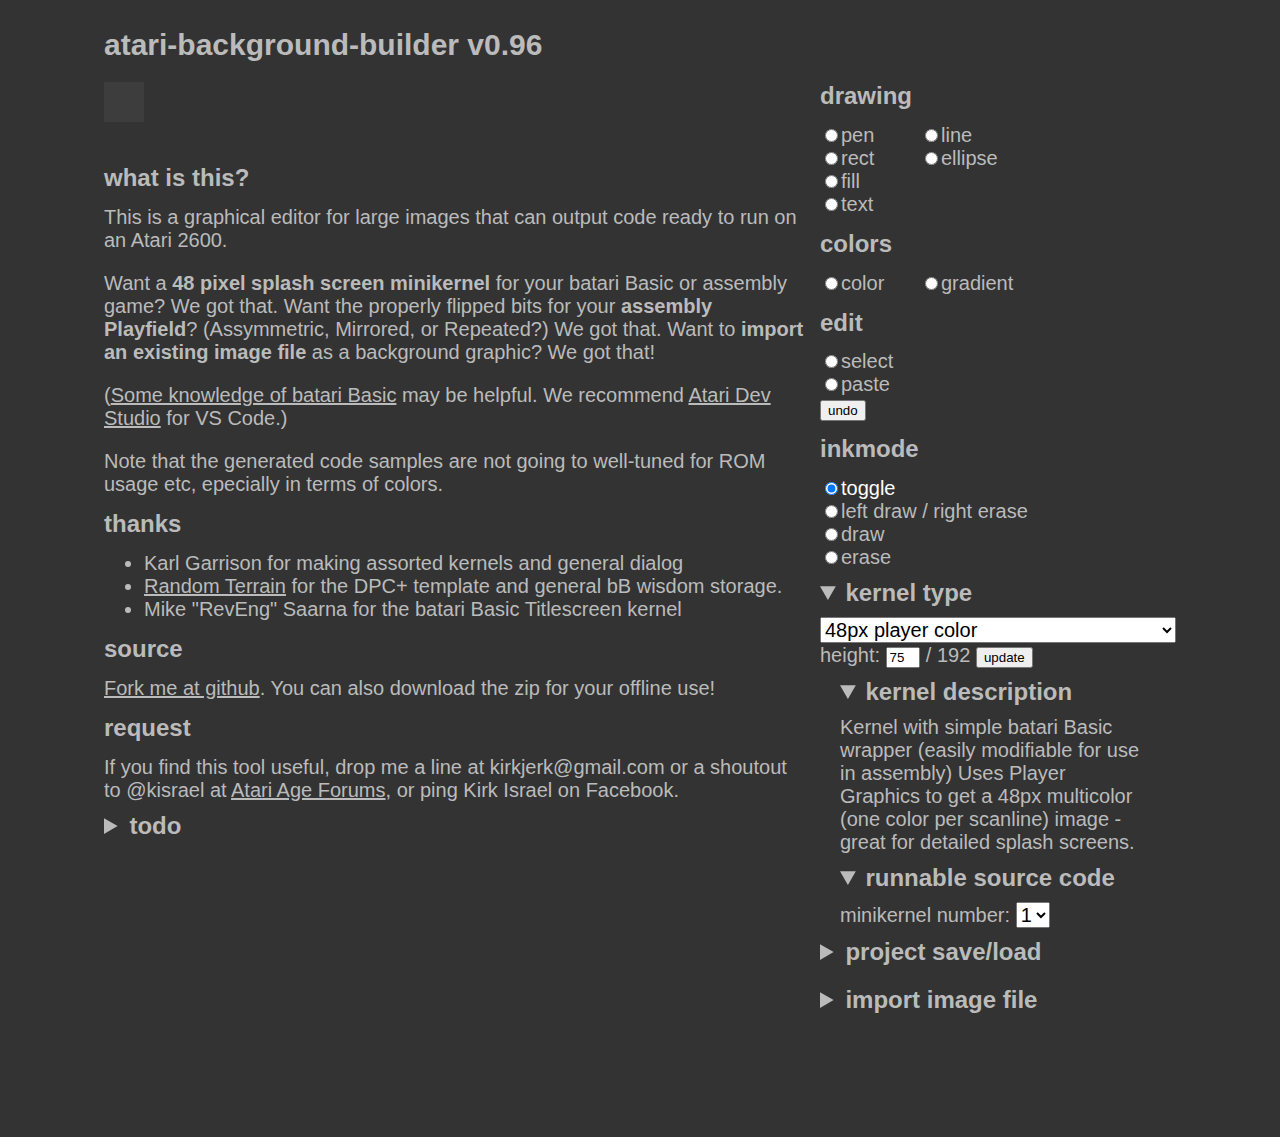
<file: index.html>
<!doctype html>
<html>
<head>
<meta charset="utf-8">
<title>atari-background-builder - large graphic editor for atari 2600 programmers</title>
<script src="p5.min.js"></script>
<script src="splash-tools.js"></script>
<script src="splash-modes.js"></script>
<script src="splash.js"></script>
<script src="splash-templates.js"></script>
<script src="splash-fonts.js"></script>
<script src="splash-files.js"></script>
<script src="ataricolors.js"></script>
<meta name="viewport" content="width=500">
<link rel="stylesheet" href="style.css">

</head>
<body>
    
    
    <div id="mainwrapper">
        <!--<div class="left">


        </div>-->
        <div class="center">
            <h1>atari-background-builder v0.96</h1>
            <div id="canvasParent"></div>

            <center id="importmsg">IMPORTING IMAGE...</center>
        
            <div id="info">
                <h2>what is this?</h2>
                <p>This is a graphical editor for large images that can output code ready to run on an Atari 2600.</p>

                <p>Want a <b>48 pixel splash screen minikernel</b> for your batari Basic or assembly game? We got that. 
                    Want the properly flipped bits for your <b>assembly Playfield</b>? (Assymmetric, Mirrored, or Repeated?) We got that.
                    Want to <b>import an existing image file</b> as a background graphic? We got that!</p>

                <p>(<a href="https://alienbill.com/2600/bbkickstart/">Some knowledge of 
                    batari Basic</a> 
                    may be helpful. We recommend <a href="https://marketplace.visualstudio.com/items?itemName=chunkypixel.atari-dev-studio">Atari Dev Studio</a> for VS Code.)</p>
                <p>Note that the generated code samples are not going to well-tuned for ROM usage etc, epecially
                    in terms of colors.
                </p>
              
                <h2>thanks</h2>
                <ul>
                    <li>Karl Garrison for making assorted kernels and general dialog
                    <li><a href="https://www.randomterrain.com/atari-2600-memories-batari-basic-commands.html">Random Terrain</a> for the DPC+ template and general bB wisdom storage.<br>
                    <li>Mike "RevEng" Saarna for the batari Basic Titlescreen kernel
                </ul>
                <h2>source</h2>
                <a href="https://github.com/kirkjerk/atari-background-builder">Fork me at github</a>.
                You can also download the zip for your offline use!

                <h2>request</h2>
                If you find this tool useful, drop me a line at kirkjerk@gmail.com
                or a shoutout to @kisrael at <a href="https://atariage.com/forums">Atari Age Forums</a>,
                or ping Kirk Israel on Facebook. 
    
                <details>
                    <summary>todo</summary>
                
                    <ul>
                        <li>Big Features (high priority)
                        <ul>
                            <li>current bytes as text, not just download File
                            <li>multiple frames for bB Title Kernel
                            
                        </ul>
                        <li>Small Features (maybes)
                        <ul>
                            <li>Center canvas on screen?
                            <li>show estimate of ROM size
                            <li>save/restore to local storage??
                            <li>show current color selection in color picker?
                            <li>more fonts
                            <li>surface font editor
                            <li>import from source code
                            <li>allow color changes indpendent of scanlines per pixel??
                        </ul>
                        <li>Bugs
                        <ul>
                            <li>undo should probably deal with modes etc as well as content
                            
                        </ul>            
                    </ul>
                    (no promises when I'll get around to things!)
                </details>
        
            </div>        
        
        </div>
        <div class="right">

            
        
        <div class="tools">
            <h2>drawing</h2>    
            <div class="block2x2">
                <label id="drawtool"><input type="radio" name="tool" onclick="setTool('draw')" id="drawtoolradio" ><span>pen</span></label>
                <label><input type="radio"  name="tool" onclick="setTool('line')" ><span>line</span></label>
                <label><input type="radio"  name="tool" onclick="setTool('rect')" ><span>rect</span></label>
                <label><input type="radio"  id="ellipsetool" name="tool" onclick="setTool('ellipse')" ><span>ellipse</span></label>
                <label><input type="radio"  name="tool" onclick="setTool('fill')" ><span>fill</span></label>
            </div>
                

                <label><input id="picktext" type="radio" name="tool" onclick="setTool('text')" ><span>text</span></label>
                <div id="sectiontext">
                    <input id="text" placeholder="Your Text Here" 
                    onchange='setTextPixels()' onkeyup="setTextPixels()">
                    <br>font: <select onchange="setFont(this.value);">
                        <option>tiny3ishx4</option>
                    </select>
                </div>
                <h2>colors</h2>    
                <div class="block2x2">
                    <label id="colortool"><input type="radio"  name="tool" onclick="setTool('color')" ><span>color</span></label>
                    <label id="gradianttool"><input type="radio"  name="tool" onclick="setTool('gradiant')" ><span>gradient</span></label>    
                </div>
            <div id="sectioncolor">
                <div class="cols2">
                    <div>
                        <div class="fgbg">
                            <input id="radiofg" onclick="setFGvsBG('fg');" type="radio" name="dofgbg" checked>
                            <label onclick="openAtariColorPicker('fg')">
                                <span class='fauxlink'>FG:</span>
                                <div  style="background-color:#ECECEC;" class="colorHolder dark" id='currentFG'>0E</div>
                            </label>
                        </div>
                        <div id="colorPickerHolder_fg"></div>
                        
                        
                        
                        <div class="fgbg">
                            <input id="radiobg" onclick="setFGvsBG('bg');" type="radio" name="dofgbg">
                            <label onclick="openAtariColorPicker('bg')">
                                <span class='fauxlink'>BG:</span>
                                <div style="background-color:#000;" class="colorHolder light" id='currentBG'>00</div>
                            </label>
                        </div>
                    
                        <div id="colorPickerHolder_bg"></div>
                        
                        
                        <div style='text-align:right;'><button onclick="startEyedrop()">eyedropper</button></div>
                    </div>
                    <div id="ntscpalzone">
                        <label><input type="radio" id="tv_ntsc" name="tv" onclick="setTVMode('ntsc')" checked ><span>ntsc</span></label>
                        <label><input type="radio" id="tv_pal" name="tv" onclick="setTVMode('pal')"  ><span>pal</span></label>
                    </div>
                </div>
            </div>
            
            <div id="sectiongradiant">

                <table class="gradtable">
                    <tr>
                        <td colspan="16" onclick="openGradiantAtariColorPicker('start')"><span class='fauxlink'>start</span></td>
                        <td align="right" colspan="16" onclick="openGradiantAtariColorPicker('stop')"><span class='fauxlink'>end</span></td>
                    </tr>
                        
                    <tr class="gradrow">
                        <td class="full" onclick="openGradiantAtariColorPicker('start')">
                            <div style="background-color:#000;" class="colorHolder light" id='currentGradStart'>00</div>
                        </td>
                        <td id="grad0"></td>
                        <td id="grad1"></td>
                        <td id="grad2"></td>
                        <td id="grad3"></td>
                        <td id="grad4"></td>
                        <td id="grad5"></td>
                        <td id="grad6"></td>
                        <td id="grad7"></td>
                        <td id="grad8"></td>
                        <td id="grad9"></td>
                        <td id="grad10"></td>
                        <td id="grad11"></td>
                        <td id="grad12"></td>
                        <td id="grad13"></td>
                        <td id="grad14"></td>
                        <td id="grad15"></td>
                        <td id="grad16"></td>
                        <td id="grad17"></td>
                        <td id="grad18"></td>
                        <td id="grad19"></td>
                        <td id="grad20"></td>
                        <td id="grad21"></td>
                        <td id="grad22"></td>
                        <td id="grad23"></td>
                        <td id="grad24"></td>
                        <td id="grad25"></td>
                        <td id="grad26"></td>
                        <td id="grad27"></td>
                        <td id="grad28"></td>
                        <td id="grad29"></td>
                        
                        <td class="full" onclick="openGradiantAtariColorPicker('stop');">
                            <div  style="background-color:#ECECEC;" class="colorHolder dark" id='currentGradStop'>0E</div>
                        </td>
                    </tr>
                </table>
                    <div id="gradiantFGBG">
                        <label><input onclick="setCurrentGradFGBG('fg');" name="gradiantFGBG" type="radio" checked>FG</label>
                        <label><input onclick="setCurrentGradFGBG('bg');"  name="gradiantFGBG" type="radio">BG</label>
                    </div>
            </div>

            <div id="colorPickerHolder_gradfgstart"></div>
            <div id="colorPickerHolder_gradfgstop"></div>
            <div id="colorPickerHolder_gradbgstart"></div>
            <div id="colorPickerHolder_gradbgstop"></div>
            
            <h2>edit</h2>    

            <label><input type="radio" name="tool" onclick="setTool('select')"><span>select</span></label>
            <div id="sectionselect"> 
                <button onclick="doCopy();">copy</button><button onclick="doCut();">cut</button>
            </div>
            <label><input id="toolpaste" type="radio" name="tool" onclick="setTool('paste')"><span>paste</span></label>


                
        </div>
        <button onclick="popUndo();">undo</button>

        <h2>inkmode</h2>
            <label><input type="radio" name="ink" onclick="setInkmode('toggle')" checked ><span>toggle</span></label>
            <br/>
            <label><input type="radio" name="ink" onclick="setInkmode('leftright')"  ><span>left draw / right erase</span></label>
            <br/>
            <label><input type="radio" name="ink" onclick="setInkmode('draw')"  ><span>draw</span></label>
            <br/>
            <label><input type="radio" name="ink" onclick="setInkmode('erase')"  ><span>erase</span></label> 
            
                <!--
                <select onchange='setInkmode(this.value);'>
                    <option >toggle</option>
                    <option >draw</option>
                    <option >erase</option>
                </select>-->
                
                
                <details open>
                    <summary>kernel type</summary>
        
                <select id="selectKernel" onchange='setKernelMode(this.value);'></select>

                <select id="scanlinecount" onchange="setScanlinesPer(this.value)">
                    <option value="1" selected>1 Scanline Kernel</option>
                    <option value="2">2 Scanline Kernel</option>
                    <option value="3">3 Scanline Kernel</option>
                    <option value="4">4 Scanline Kernel</option>
                    <option value="5">5 Scanline Kernel</option>
                    <option value="6">6 Scanline Kernel</option>
                    <option value="7">7 Scanline Kernel</option>
                    <option value="8">8 Scanline Kernel</option>
                    <option value="9">9 Scanline Kernel</option>
                    <option value="10">10 Scanline Kernel</option>
                    <option value="11">11 Scanline Kernel</option>
                    <option value="12">12 Scanline Kernel</option>
                    <option value="13">13 Scanline Kernel</option>
                    <option value="14">14 Scanline Kernel</option>
                    <option value="15">15 Scanline Kernel</option>
                    <option value="16">16 Scanline Kernel</option>
                    <option value="17">17 Scanline Kernel</option>
                    <option value="18">18 Scanline Kernel</option>
                    <option value="19">19 Scanline Kernel</option>
                    <option value="20">20 Scanline Kernel</option>
                </select>

                <div>
                    height: <input id="height">
                    <span id="showmullinesper"></span>
                    / <span id="maxheight"></span> 
                    <button onclick="setNewHeight()">update</button>
                </div>

                <details open >
                <summary>kernel description</summary>
                <div id="kerneldesc"></div>
                </details>

                <details open >
                    <summary>runnable source code</summary>
                    <div id="mininumwrap">
                        <label>minikernel number:
                            <select id="mininum">
                                <option>1</option>
                                <option>2</option>
                                <option>3</option>
                            </select>
                        </label>
                    </div>
    
                    <div id="downloadButtonWrapper"></div>
                </details>
            </details>                   

            <details>
                <summary>project save/load</summary>
                <div class="marginBelow">
                    save project:<br>
                    <button onclick="saveProject();">Save File</button> 
                </div>
                <div class="marginBelow">
                    load project:
                    <div id="projectfileButtonWrapper"></div>
                </div>
            </details>

 
            <details>
                <summary>import image file</summary>
                (Web formats (JPG, PNG, etc) supported.<br>
                All files handled locally in browser. <br>
                The import is geared at shrinking large images<br>
                (vs pixel-perfect import of an already scaled image))
                <div id="imagefileButtonWrapper"></div>
                <!-- <button onclick="readImage()">convert file</button> -->
                <label>contrast:
                <input type="range" id="contrast" 
                min="0" max="255" value="128" onchange="handleContrast();"></label>
                <label><input type="checkbox" id="invert" onchange="handleInvert();">invert</label>
            </details>




        </div>
    </div>    
    



  
</html>
</file>
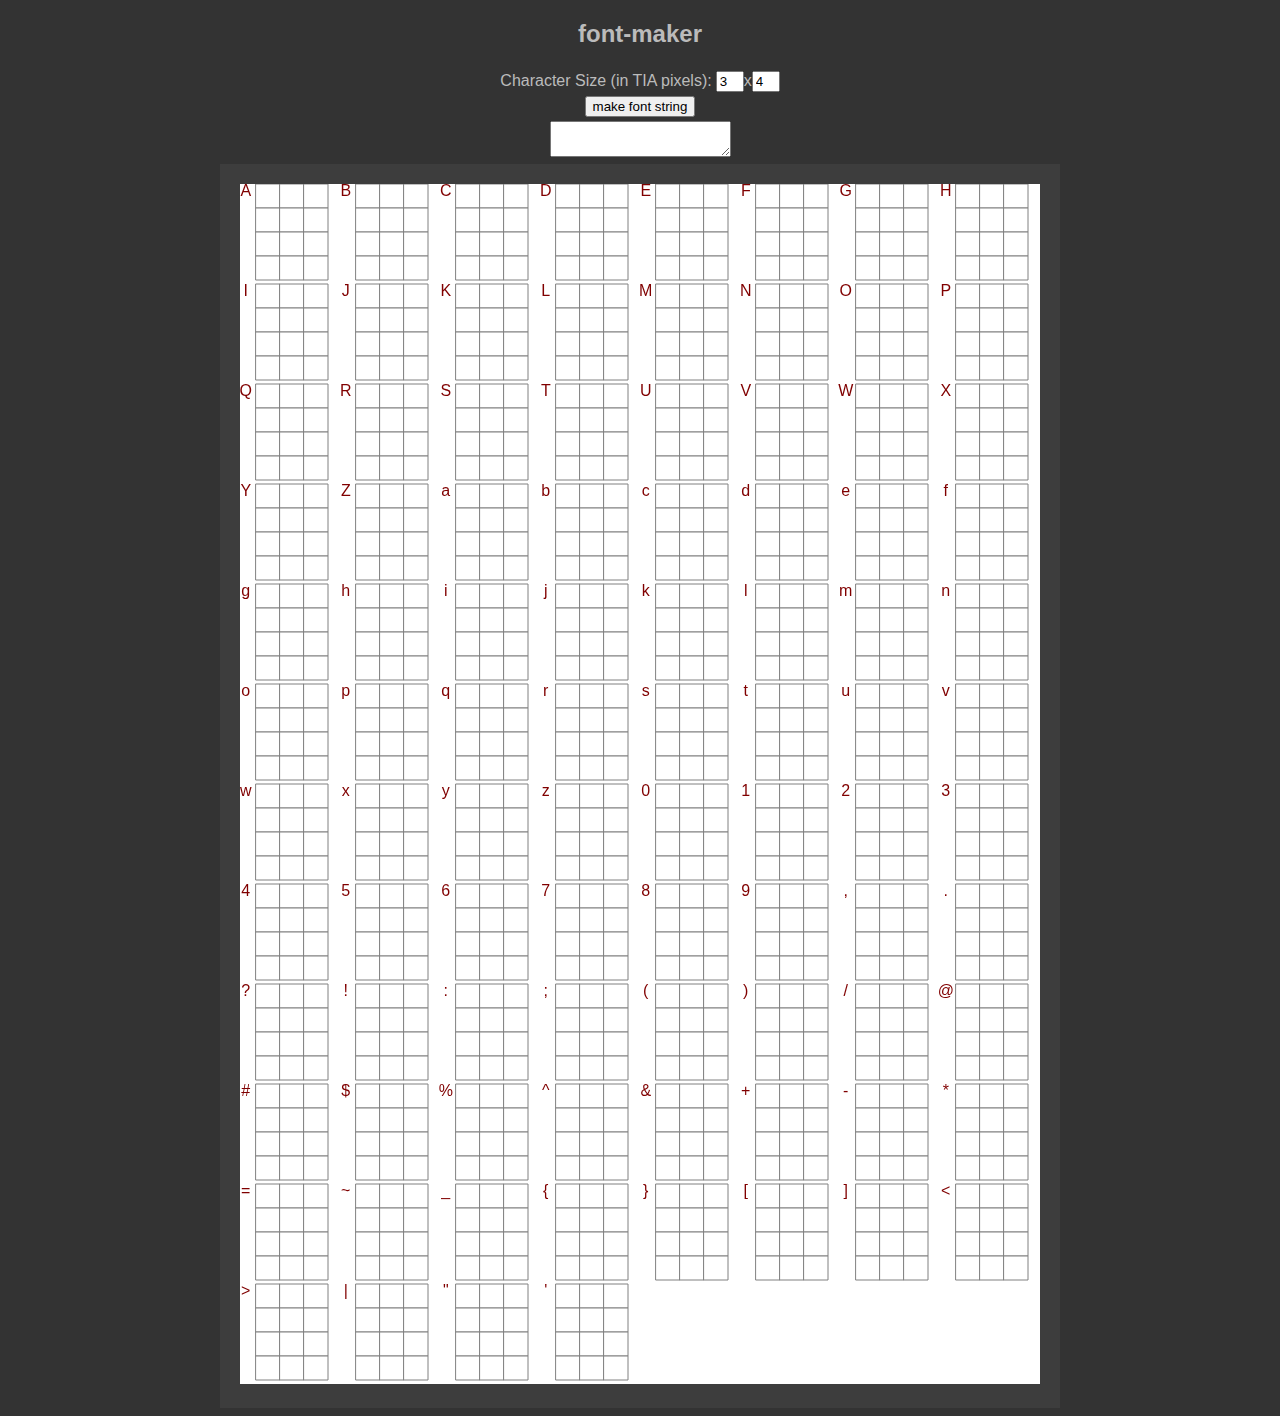
<file: font-maker/index.html>
<!doctype html>
<html>
<head>
<meta charset="utf-8">
<meta name="viewport" content="width=580">
<title>font-maker</title>
<script src="../p5.min.js"></script>
<script src="font-maker.js"></script>

<style>
    body {
        background-color: #333;
        color: #bbb;
        text-align:center;
        font-family:sans-serif;
    }
    a {
        color: #bbb;
    }
    #canvasParent {
        background-color:#3d3d3d;
        padding:20px;
        display: inline-block;
    }
    p {
        text-align:left;   
        width:500px;
        margin:auto;
    }    
    input {
        width:1.5em;
    }
    table {
        margin:auto;
    }


</style>

</head>
<body>
  
    <h2>font-maker</h2>
        <table>
            <tr>
                <td>Character Size (in TIA pixels): </td>
                <td><input id="GRIDX" onchange="updateFromWxHForm()">x<input id="GRIDY" onchange="updateFromWxHForm()"></td>
            </tr>
            <tr>
                <td colspan=2>
                    <button onclick="makeFontString()">make font string</button>
                </td>
            </tr>
            <tr>
                <td colspan=2>
                    <textarea id="output"></textarea>
                </td>                
            </tr>
        </table>
    <div id="canvasParent"></div>

<p></p>






</body>
</html>
</file>
<file: style.css>
body {
    background-color: #333;
    color: #bbb;
    text-align: center;
    font-family: sans-serif;
    font-size: 20px;
}
a {
    color: #bbb;
}
#canvasParent {
    background-color: #3d3d3d;
    padding: 20px;
    display: inline-block;
}
:checked + span {
    color: white;
}

#mainwrapper {
    display: flex;
    justify-content: center;
    padding-top: 60px;
}

.tools {
    display: flex;
    flex-direction: column;
}

#mainwrapper .left {
    margin-right: 8px;
}
#mainwrapper .center {
    position: relative;
    top: -60px;
    max-width: 700px;
}
h1 {
    font-size: 30px;
}
#mainwrapper .right {
    margin-left: 16px;
}
#mainwrapper > div {
    text-align: left;
}
#mainwrapper h2 {
    line-height: 1rem;
    font-size: 24px;
    margin-right: 8px;
}
#height {
    width: 2em;
}
input.error {
    background-color: red;
}

#info {
    text-align: left;
    margin: auto;
}
.output button {
    display: block;
}

.colorpick {
    position: absolute;
    z-index: 100;
    background-color: black;
    cursor: pointer;
}
.colorpick tr:first-child td {
    text-align: right;
}
.colorpick td {
    text-align: center;
}
.colorpick td.light {
    color: white;
}
.colorpick td.dark {
    color: black;
}
.colorHolder.light {
    color: white;
}
.colorHolder.dark {
    color: black;
}

.fgbg {
    display: inline-block;
    cursor: pointer;
}
.colorHolder {
    display: inline-block;
    width: 1.6em;
    text-align: center;
}

label.mini {
    font-size: 12px;
    text-align: left;
    padding-left: 40px;
}
button {
    margin-top: 4px;
}
select {
    font-size: 20px;
}
#sectiontext,
#sectioncolor,
#sectionselect,
#sectiongradiant {
    display: none;
    margin-left: 20px;
    background-color: #555;
    padding: 4px;
}
.cols2 {
    display: flex;
    justify-content: space-around;
}

#importmsg {
    visibility: hidden;
}

summary {
    font-size: 24px;
    font-weight: bold;
    line-height: 3rem;
}

.twocol {
    display: flex;
}
.twocol > div {
    padding-right: 20px;
}
.fauxlink {
    text-decoration: underline;
}

.gradrow td {
    width: 2px;
}
.gradrow td.full {
    width: auto;
}
.gradtable {
    border-spacing: 0;
}

.marginBelow {
    margin-bottom: 10px;
}

#kerneldesc {
    max-width: 300px;
}

details > details {
    margin-left: 20px;
}

.block2x2 {
    width: 200px;
    display: inline-flex;
    flex-wrap: wrap;
}
.block2x2 label {
    flex: 50%;
}

#scanlinecount {
    display: none;
}
</file>
